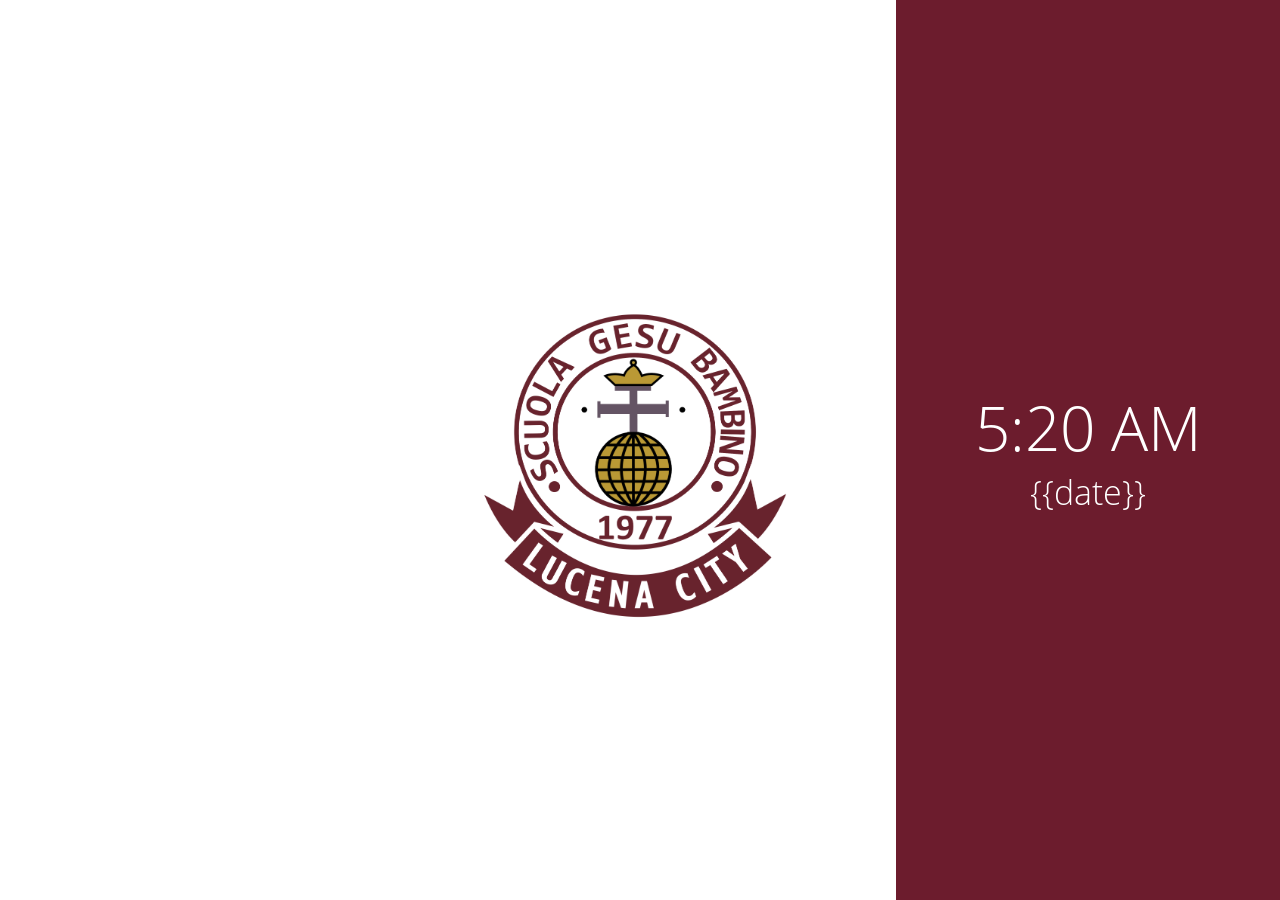
<file: src/templates/index.html>
<html lang="en">
<head>
	<meta charset="UTF-8">
	<link rel="stylesheet" href="../static/css/style.css">
</head>

<body onload="startTime(), status_report(), retry()">
	<div id="main">
		<div class="logo-container">
			<img class="logo" src="../static/images/sgb.png">
		</div>
		<div class="main-left">
		<div class="info-container">
		</div>
		</div>
		<div class="main-right">
			<div class="clock">
				<span id="time"></span><br />
				<span id="date">{{date}}</span>
			</div>
		</div>
		<form id="id-number-input" onsubmit="post()">	
			<input type="text" id="number" autocomplete="off"><br>
			<input type="submit">
		</form>
	</div>

	<script src="../static/js/jquery-1.11.0.min.js"></script>
	<script src="../static/js/animations.js"></script>
	<script src="../static/js/functions.js"></script>
	
</body>
</html>
</file>
<file: src/static/css/style.css>
@font-face{
		font-family: OpenSans;
		src:url('../fonts/OpenSans-Light.ttf');
	}

@font-face {
  	font-family: 'Lato';
  	src:url('../fonts/Lato-Regular.eot') format('eot'),
    	url('../fonts/Lato-Regular.woff') format('woff'),
    	url('../fonts/Lato-Regular.ttf') format('truetype');
}

html, body{
	height: 100%;
	width: 100%;
	margin: 0;
	font-family: OpenSans;
	position: fixed;
	cursor: none;
}

#main{
	height: 100%;
	width: 100%;
}

#id-number-input{
	opacity:0;
	filter:alpha(opacity=0);
}

.main-right{
	float: left;
	width: 30%;
	height: 100%;
	text-align: center;
	display: -webkit-flex;
	display: flex;
	-webkit-flex-direction: column;
	flex-direction: column;
	-webkit-align-items: center;
	align-items: center;
	-webkit-justify-content: center;
	justify-content: center;
	color: #fff;
	background-color: #6C1C2D;
}

/*.clock{
	margin-bottom: 20px;
}*/

#time{
	font-size: 62px;
	/*color: #BDBDBD;	*/
}

#date{
	font-size: 34px;
	/*color: #949494;	*/
	margin-bottom: 20px;
}

.main-left{
	position: relative;
	color: #798088;
	float: left;
	height: 100%;
	width: 70%;
	background-color: #FFFFFF;
	/*text-align: center;*/
}

.info-container{
	height: 100%;
	width: 100%;
	display: -webkit-flex;
	display: flex;
	-webkit-flex-direction: row;
	flex-direction: row;
	-webkit-align-items: center;
	align-items: center;
	-webkit-justify-content: center;
	justify-content: center;
}

.student-pic-display{
	float: left;
	height: 260px;
	width: 260px;
	margin-right: 20px;
}

.student-pic-display img{
	height: 100%;
	width: 100%;
}

.student-info-display{
	float: left;
	height: 100%;
}

.logo-container{
	position: absolute;
	left: -100;
	top: 50%;
  	transform: translateY(-50%);
	height: 385px;
	width: 70%;
	background-color: #FFFFFF;
	z-index: 100;
}

.logo{
	margin-top: 20px;
	height: 100%;
	width: 320px;
	float: right;
}

.student-info{
	float: right;
	width: 100%;
	position: relative;
  	top: 50%;
  	transform: translateY(-50%);
  	/*text-align: center;*/
}

.student-label{
	margin-top: 10px;
	color: #6B6B6B;

	font-size: 36px;
}

.student-text{
	margin-top: 10px;
	margin-left: 10px;
	font-size: 36px;
	color: #6C1C2D;
	font-weight: bold;
}

#footer{
	position: absolute;
	bottom: -60px;
	z-index: 100;
	height: 60px;
	width: 70%;
}

.action{
	float: left;
	height: 100%;
	width: 50%;
	text-align: center;
	font-size: 32px;
	padding-top: 5px;
}

.error{
	
}

form{
	position: absolute;
	z-index: 100;
}
</file>
